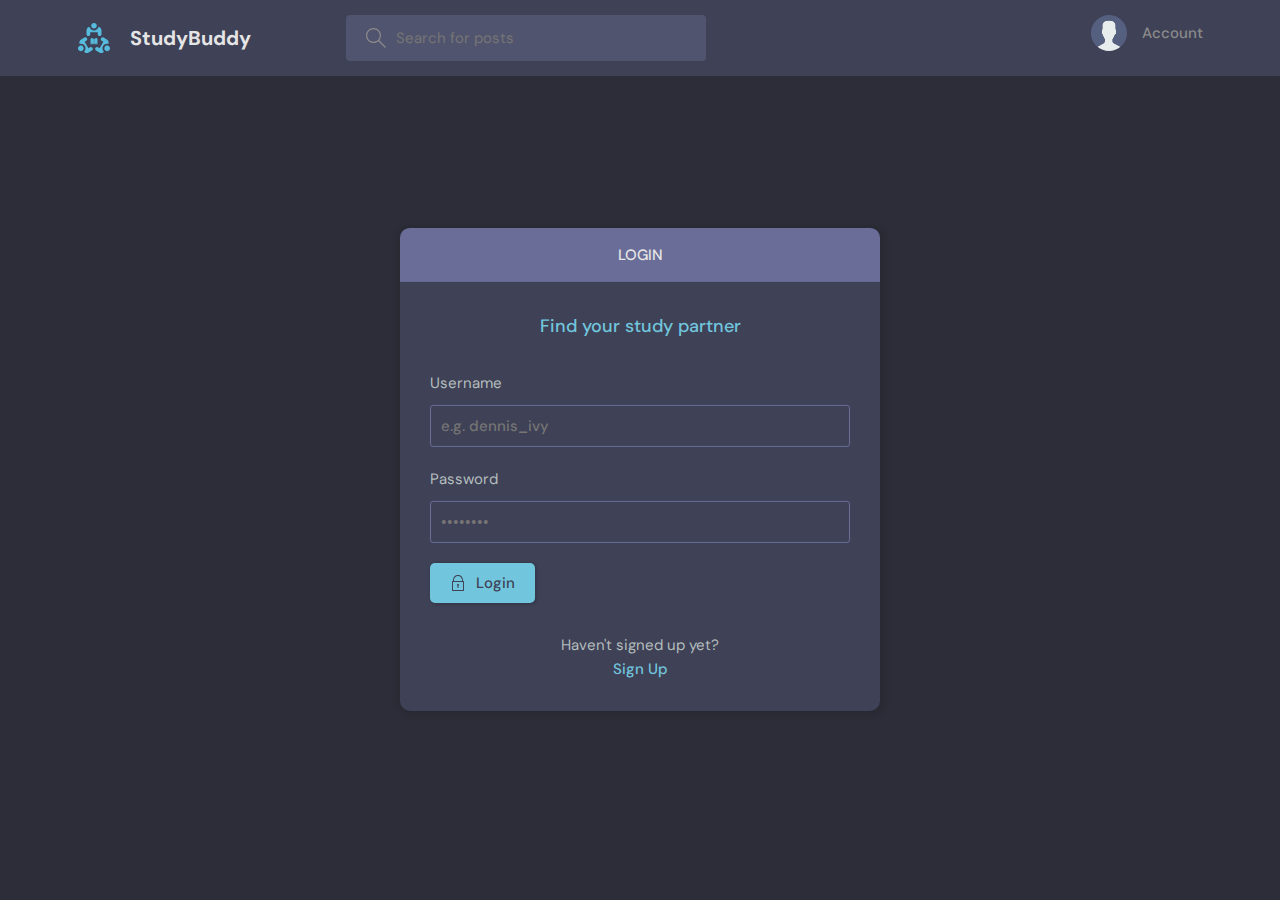
<file: theme/login.html>
<!DOCTYPE html>
<html lang="en">
  <head>
    <meta charset="UTF-8" />
    <meta http-equiv="X-UA-Compatible" content="IE=edge" />
    <meta name="viewport" content="width=device-width, initial-scale=1.0" />
    <link rel="shortcut icon" href="assets/favicon.ico" type="image/x-icon" />
    <link rel="stylesheet" href="style.css" />
    <title>StudyBuddy - Find study partners around the world!</title>
  </head>
  <body>
    <header class="header header--loggedIn">
      <div class="container">
        <a href="/" class="header__logo">
          <img src="assets/logo.svg" />
          <h1>StudyBuddy</h1>
        </a>
        <form class="header__search">
          <label>
            <svg
              version="1.1"
              xmlns="http://www.w3.org/2000/svg"
              width="32"
              height="32"
              viewBox="0 0 32 32"
            >
              <title>search</title>
              <path
                d="M32 30.586l-10.845-10.845c1.771-2.092 2.845-4.791 2.845-7.741 0-6.617-5.383-12-12-12s-12 5.383-12 12c0 6.617 5.383 12 12 12 2.949 0 5.649-1.074 7.741-2.845l10.845 10.845 1.414-1.414zM12 22c-5.514 0-10-4.486-10-10s4.486-10 10-10c5.514 0 10 4.486 10 10s-4.486 10-10 10z"
              ></path>
            </svg>
            <input placeholder="Search for posts" />
          </label>
        </form>
        <nav class="header__menu">
          <!-- Not Logged In -->
          <a href="/login.html">
            <img src="./assets/avatar.svg" />
            <p>Account</p>
          </a>

          <!-- Logged In -->
          <!-- <a href="#">
            <div class="avatar avatar--medium active">
              <img src="https://randomuser.me/api/portraits/men/37.jpg" />
            </div>
            <p>John Doe <span>@john_doe</span></p>
            <svg
              version="1.1"
              xmlns="http://www.w3.org/2000/svg"
              width="32"
              height="32"
              viewBox="0 0 32 32"
            >
              <title>chevron-down</title>
              <path d="M16 21l-13-13h-3l16 16 16-16h-3l-13 13z"></path>
            </svg>
          </a> -->
        </nav>
      </div>
    </header>
    <main class="auth layout">
      <div class="container">
        <div class="layout__box">
          <div class="layout__boxHeader">
            <div class="layout__boxTitle">
              <h3>Login</h3>
            </div>
          </div>
          <div class="layout__body">
            <h2 class="auth__tagline">Find your study partner</h2>

            <form class="form" action="#">
              <div class="form__group form__group">
                <label for="room_name">Username</label>
                <input id="username" name="username" type="text" placeholder="e.g. dennis_ivy" />
              </div>
              <div class="form__group">
                <label for="password">Password</label>
                <input
                  id="password"
                  name="password"
                  type="password"
                  placeholder="&bull;&bull;&bull;&bull;&bull;&bull;&bull;&bull;"
                />
              </div>

              <button class="btn btn--main" type="submit">
                <svg
                  version="1.1"
                  xmlns="http://www.w3.org/2000/svg"
                  width="32"
                  height="32"
                  viewBox="0 0 32 32"
                >
                  <title>lock</title>
                  <path
                    d="M27 12h-1v-2c0-5.514-4.486-10-10-10s-10 4.486-10 10v2h-1c-0.553 0-1 0.447-1 1v18c0 0.553 0.447 1 1 1h22c0.553 0 1-0.447 1-1v-18c0-0.553-0.447-1-1-1zM8 10c0-4.411 3.589-8 8-8s8 3.589 8 8v2h-16v-2zM26 30h-20v-16h20v16z"
                  ></path>
                  <path
                    d="M15 21.694v4.306h2v-4.306c0.587-0.348 1-0.961 1-1.694 0-1.105-0.895-2-2-2s-2 0.895-2 2c0 0.732 0.413 1.345 1 1.694z"
                  ></path>
                </svg>

                Login
              </button>
            </form>

            <div class="auth__action">
              <p>Haven't signed up yet?</p>
              <a href="signup.html" class="btn btn--link">Sign Up</a>
            </div>
          </div>
        </div>
      </div>
    </main>
  </body>
</html>
</file>
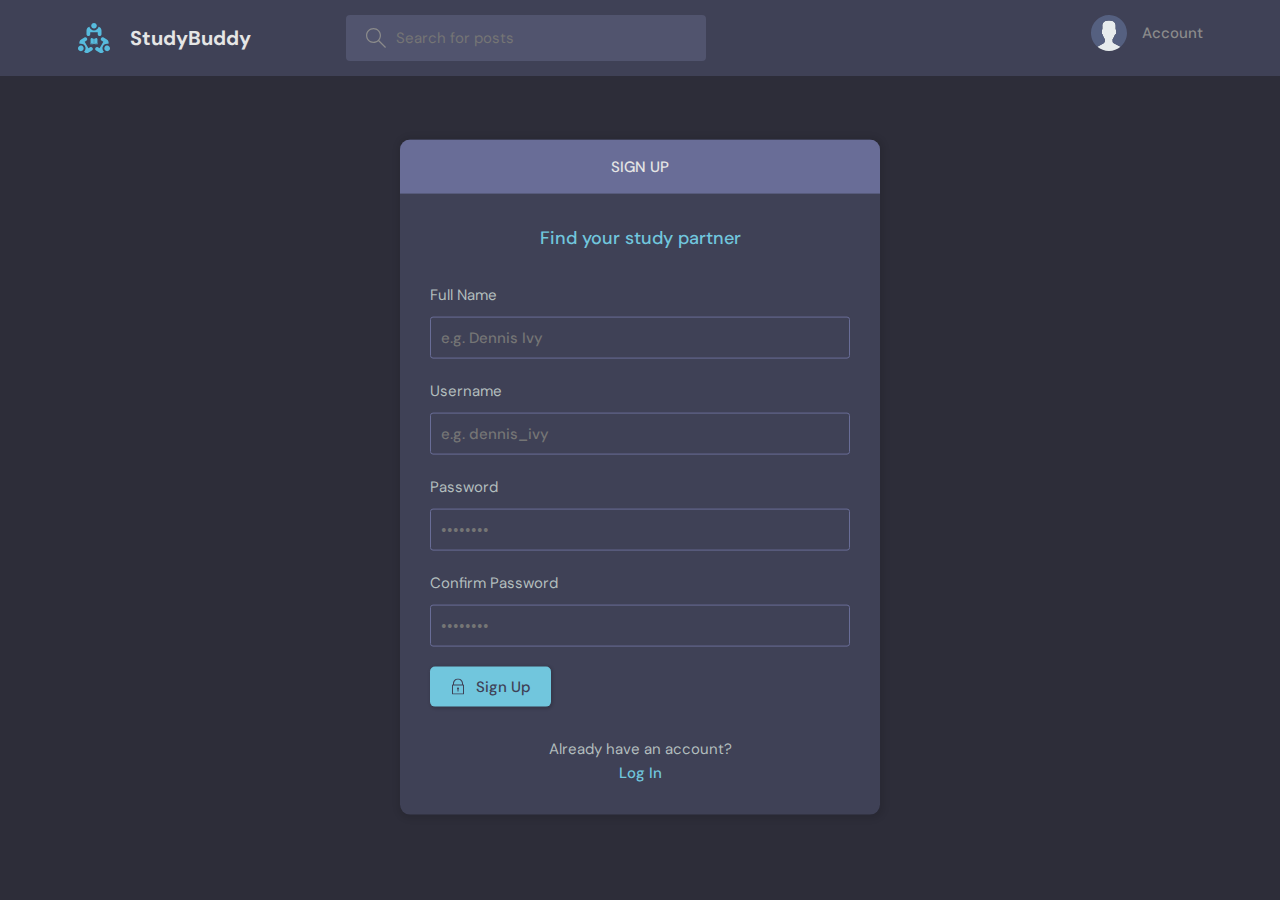
<file: theme/signup.html>
<!DOCTYPE html>
<html lang="en">
  <head>
    <meta charset="UTF-8" />
    <meta http-equiv="X-UA-Compatible" content="IE=edge" />
    <meta name="viewport" content="width=device-width, initial-scale=1.0" />
    <link rel="shortcut icon" href="assets/favicon.ico" type="image/x-icon" />
    <link rel="stylesheet" href="style.css" />
    <title>StudyBuddy - Find study partners around the world!</title>
  </head>
  <body>
    <header class="header header--loggedIn">
      <div class="container">
        <a href="/" class="header__logo">
          <img src="assets/logo.svg" />
          <h1>StudyBuddy</h1>
        </a>
        <form class="header__search">
          <label>
            <svg
              version="1.1"
              xmlns="http://www.w3.org/2000/svg"
              width="32"
              height="32"
              viewBox="0 0 32 32"
            >
              <title>search</title>
              <path
                d="M32 30.586l-10.845-10.845c1.771-2.092 2.845-4.791 2.845-7.741 0-6.617-5.383-12-12-12s-12 5.383-12 12c0 6.617 5.383 12 12 12 2.949 0 5.649-1.074 7.741-2.845l10.845 10.845 1.414-1.414zM12 22c-5.514 0-10-4.486-10-10s4.486-10 10-10c5.514 0 10 4.486 10 10s-4.486 10-10 10z"
              ></path>
            </svg>
            <input placeholder="Search for posts" />
          </label>
        </form>
        <nav class="header__menu">
          <!-- Not Logged In -->
          <a href="/login.html">
            <img src="./assets/avatar.svg" />
            <p>Account</p>
          </a>

          <!-- Logged In -->
          <!-- <a href="#">
            <div class="avatar avatar--medium active">
              <img src="https://randomuser.me/api/portraits/men/37.jpg" />
            </div>
            <p>John Doe <span>@john_doe</span></p>
            <svg
              version="1.1"
              xmlns="http://www.w3.org/2000/svg"
              width="32"
              height="32"
              viewBox="0 0 32 32"
            >
              <title>chevron-down</title>
              <path d="M16 21l-13-13h-3l16 16 16-16h-3l-13 13z"></path>
            </svg>
          </a> -->
        </nav>
      </div>
    </header>
    <main class="auth layout">
      <div class="container">
        <div class="layout__box">
          <div class="layout__boxHeader">
            <div class="layout__boxTitle">
              <h3>Sign up</h3>
            </div>
          </div>
          <div class="layout__body">
            <h2 class="auth__tagline">Find your study partner</h2>

            <form class="form" action="#">
              <div class="form__group form__group">
                <label for="fullname">Full Name</label>
                <input id="fullname" name="fullname" type="text" placeholder="e.g. Dennis Ivy" />
              </div>
              <div class="form__group form__group">
                <label for="room_name">Username</label>
                <input id="username" name="username" type="text" placeholder="e.g. dennis_ivy" />
              </div>
              <div class="form__group">
                <label for="password">Password</label>
                <input
                  id="password"
                  name="password"
                  type="password"
                  placeholder="&bull;&bull;&bull;&bull;&bull;&bull;&bull;&bull;"
                />
              </div>

              <div class="form__group">
                <label for="confirm_password">Confirm Password</label>
                <input
                  id="confirm_password"
                  name="confirm_password"
                  type="password"
                  placeholder="&bull;&bull;&bull;&bull;&bull;&bull;&bull;&bull;"
                />
              </div>

              <button class="btn btn--main" type="submit">
                <svg
                  version="1.1"
                  xmlns="http://www.w3.org/2000/svg"
                  width="32"
                  height="32"
                  viewBox="0 0 32 32"
                >
                  <title>lock</title>
                  <path
                    d="M27 12h-1v-2c0-5.514-4.486-10-10-10s-10 4.486-10 10v2h-1c-0.553 0-1 0.447-1 1v18c0 0.553 0.447 1 1 1h22c0.553 0 1-0.447 1-1v-18c0-0.553-0.447-1-1-1zM8 10c0-4.411 3.589-8 8-8s8 3.589 8 8v2h-16v-2zM26 30h-20v-16h20v16z"
                  ></path>
                  <path
                    d="M15 21.694v4.306h2v-4.306c0.587-0.348 1-0.961 1-1.694 0-1.105-0.895-2-2-2s-2 0.895-2 2c0 0.732 0.413 1.345 1 1.694z"
                  ></path>
                </svg>

                Sign Up
              </button>
            </form>

            <div class="auth__action">
              <p>Already have an account?</p>
              <a href="login.html" class="btn btn--link">Log In</a>
            </div>
          </div>
        </div>
      </div>
    </main>
  </body>
</html>
</file>
<file: theme/style.css>
@import url("https://fonts.googleapis.com/css2?family=DM+Sans:wght@400;500;700&display=swap");

:root {
  --color-main: #71c6dd;
  --color-main-light: #e1f6fb;
  --color-dark: #3f4156;
  --color-dark-medium: #51546e;
  --color-dark-light: #696d97;
  --color-light: #e5e5e5;
  --color-gray: #8b8b8b;
  --color-light-gray: #b2bdbd;
  --color-bg: #2d2d39;
  --color-success: #5dd693;
  --color-error: #fc4b0b;
}

/*========== base styles ==========*/

* {
  font-family: "DM Sans", -apple-system, BlinkMacSystemFont, "Segoe UI", Roboto, Oxygen, Ubuntu, Cantarell, "Open Sans",
    "Helvetica Neue", sans-serif;
  margin: 0;
  padding: 0;
  box-sizing: border-box;
  text-rendering: optimizeLegibility;
  /* color: inherit; */
  font-size: inherit;
}

html {
  font-size: 56.25%;
}

@media only screen and (min-width: 1200px) {
  html {
    font-size: 62.5%;
  }
}

@media only screen and (min-width: 2100px) {
  html {
    font-size: 75%;
  }
}

body {
  line-height: 1.6;
  font-weight: 400;
  font-size: 1.5rem;
  color: var(--color-light-gray);
  background-color: var(--color-bg);
  min-height: 100vh;
}

img {
  width: 100%;
}

a {
  display: inline-block;
  color: var(--color-main);
  text-decoration: none;
}

/*========== components ==========*/
.container {
  max-width: 120rem;
  width: 90%;
  margin: auto;
}

.btn {
  background-color: transparent;
  border: none;
  display: inline-flex;
  align-items: center;
  gap: 1rem;
  cursor: pointer;
  transition: all ease-in-out 0.3s;
  padding: 1rem 2rem;
  border-radius: 5px;
  box-shadow: 1px 1px 3px 1px rgba(0, 0, 0, 0.15);
  font-weight: 500;
}

.btn--link {
  border-radius: 0;
  padding: 0;
  color: var(--color-main);
  box-shadow: none;
}

.btn--link:hover {
  text-decoration: underline;
}

.btn--main {
  background-color: var(--color-main);
  color: var(--color-dark);
}

.btn:hover {
  opacity: 0.9;
}

.btn--dark {
  background-color: var(--color-dark-light);
  color: var(--color-light);
}

.btn > svg {
  fill: currentColor;
  width: 1.6rem;
  height: 1.6rem;
}

.btn--pill {
  border-radius: 10rem;
  font-size: 1.4rem;
  font-weight: 700;
  padding: 6px 2.5rem;
  color: var(--color-main);
  background: transparent;
  border: 2px solid var(--color-main);
}

.action-button {
  background: transparent;
  border: none;
  outline: none;
  cursor: pointer;
}

.avatar {
  position: relative;
  display: inline-block;
  border-radius: 50%;
  border: 2px solid var(--color-main);
}

.avatar img {
  display: block;
  border-radius: 50%;
  object-fit: cover;
  object-position: center;
}

.avatar::after {
  content: "";
  display: block;
  position: absolute;
  background-color: var(--color-gray);
  z-index: 111;
  border-radius: 50%;
  border: 0.3rem solid var(--color-dark);
}

.avatar.active::after {
  background-color: var(--color-success);
}

.avatar.avatar--small img {
  width: 2.8rem;
  height: 2.8rem;
}

.avatar.avatar--small:after {
  width: 0.7rem;
  height: 0.7rem;
  bottom: 0px;
  right: -6px;
}

.avatar.avatar--medium img {
  width: 3.6rem;
  height: 3.6rem;
  border-radius: 50%;
}

.avatar.avatar--medium:after {
  width: 0.7rem;
  height: 0.7rem;
  bottom: 0px;
  right: -6px;
}

.avatar.avatar--large img {
  display: block;
  width: 8rem;
  height: 8rem;
  border-radius: 50%;
}

.avatar.avatar--large:after {
  width: 1rem;
  height: 1rem;
  bottom: 2px;
  right: 3.5px;
}

.scroll::-webkit-scrollbar {
  width: 0.6rem;
  background-color: rgb(41, 41, 46);
}

.scroll::-webkit-scrollbar-thumb {
  border-radius: 1rem;
  background-color: var(--color-gray);
}

.dropdown-menu {
  z-index: 111;
  position: absolute;
  top: 5rem;
  right: 0.5rem;
  background: var(--color-dark-light);
  border-radius: 5px;
  box-shadow: 1px 1px 3px 1px rgba(0, 0, 0, 0.15);
  overflow: hidden;
  display: none;
}

.dropdown-menu.show {
  display: block;
}

.dropdown-menu a {
  padding: 1.2rem 4rem;
  display: block;
  color: var(--color-light) !important;
  font-weight: 500;
  font-size: 1.4rem;
}

.dropdown-menu a:hover {
  background-color: var(--color-dark-medium);
}

.dropdown-menu > a:not(:last-child) {
  border-bottom: 1px solid var(--color-dark-medium);
}

.dropdown-menu a svg {
  fill: var(--color-light);
}

.mobile-menu {
  margin-bottom: 3rem;
}

.mobile-menuItems {
  display: flex;
  align-items: center;
  justify-content: center;
  gap: 1rem;
}

@media screen and (min-width: 500px) {
  .mobile-menu {
    display: none;
  }
}

/*==============================
=>  Header Section
================================*/

.header {
  padding: 1.5rem;
  background-color: var(--color-dark);
}

.header > .container {
  display: flex;
  gap: 9.5rem;
}

.header__logo,
.header__user {
  display: flex;
  gap: 2rem;
  align-items: center;
}

.header__logo > img {
  height: 3.2rem;
  width: 3.2rem;
}

.header__logo > h1 {
  font-weight: 700;
  font-size: 2rem;
  color: var(--color-light);
}

.header__search > label {
  background-color: var(--color-dark-medium);
  padding: 1.3rem 1rem;
  display: flex;
  align-items: center;
  gap: 1rem;
  border-radius: 4px;
}

.header__search svg {
  fill: var(--color-gray);
  width: 2rem;
  height: 2rem;
  margin-left: 1rem;
}

.header__search input {
  width: 30rem;
  background: transparent;
  border: none;
  outline: none;
  color: var(--color-light);
}

@media screen and (max-width: 800px) {
  .header__search input {
    width: 20rem;
  }

  .header > .container {
    gap: 3rem;
  }
}

@media screen and (max-width: 700px) {
  .header__logo h1 {
    display: none;
  }
}

@media screen and (max-width: 500px) {
  .header__search {
    display: none;
  }
}

.header__menu {
  margin-left: auto;
  position: relative;
}

.header__menu a {
  display: flex;
  gap: 1.5rem;
  align-items: center;
  font-weight: 500;
  text-decoration: none;
  color: var(--color-gray);
}

.header__menu img {
  height: 3.6rem;
}

.header__menu p {
  line-height: 1.2;
}

.header__menu span {
  color: var(--color-main);
  font-weight: 500;
  font-size: 1.4rem;
  display: block;
}

.header__menu svg {
  width: 1.6rem;
  height: 1.6rem;
  fill: var(--color-dark-light);
}

.dropdown-button {
  background: transparent;
  border: 0;
  outline: 0;
  cursor: pointer;
}

.dropdown-button:hover svg {
  fill: var(--color-main);
}

/*==============================
=>  Layout
================================*/

.layout {
  margin-top: 2.4rem;
}

.layout > .container {
  display: flex;
  justify-content: space-between;
  align-items: flex-start;
}

.layout--3 > .container > div:first-child {
  flex-basis: 18%;
  max-width: 22.5rem;
}

.layout--3 > .container > div:nth-child(2) {
  flex-basis: 50%;
}

.layout--3 > .container > div:last-child {
  flex-basis: 25%;
}

.layout--2 > .container > div:first-child {
  flex-basis: 72%;
}

.layout--2 > .container > div:last-child {
  flex-basis: 25%;
}
/*========== Layout Box ==========*/

.layout__box {
  width: 90%;
  max-width: 48rem;
  min-height: 40rem;
  position: absolute;
  top: 50%;
  left: 50%;
  transform: translate(-50%, -46%);
  background-color: var(--color-dark);
  border-radius: 1rem;
  box-shadow: 1px 1px 6px 3px rgba(0, 0, 0, 0.1);
  overflow: hidden;
}

.layout__boxHeader {
  display: flex;
  padding: 1.5rem;
  background-color: var(--color-dark-light);
}

.layout__boxTitle {
  display: flex;
  gap: 1.5rem;
  align-items: center;
}

.layout__boxTitle h3 {
  text-transform: uppercase;
  font-weight: 500;
  color: var(--color-light);
}

.layout__boxTitle svg {
  width: 1.6rem;
  height: 1.6rem;
  fill: var(--color-main);
}

.layout__body {
  margin: 3rem;
}

@media screen and (max-width: 900px) {
  .activities,
  .topics {
    display: none;
  }

  .layout--3 > .container > div:nth-child(2) {
    flex-basis: 100%;
  }
}

/*==============================
=>  Topics
================================*/

.form__group {
  margin-bottom: 2rem;
  width: 100%;
}

.form__split {
  display: flex;
  gap: 1.5rem;
}

.form__group label {
  display: block;
  font-size: 1.5rem;
  margin-bottom: 1rem;
}

.form__group input,
.form__group textarea,
.form__group select {
  background: transparent;
  border: 1px solid var(--color-dark-light);
  padding: 1rem;
  border-radius: 3px;
  width: 100%;
  color: var(--color-light);
  font-weight: 500;
  outline: none;
}

.form__group input:focus,
.form__group textarea:focus {
  border-color: var(--color-main);
}

.form__group textarea {
  background: transparent;
  height: 10rem;
  resize: none;
}

.form__group select {
  color: var(--color-gray);
  font-weight: 400;
}

.form__group select option {
  background-color: var(--color-dark-light);
  color: var(--color-light);
  padding: 0 10rem;
}

.form__action {
  display: flex;
  justify-content: flex-end;
  gap: 3rem;
}

.form__hide {
  position: absolute;
  left: -9999px;
}

.form__avatar label {
  text-align: center;
  font-size: 1.8rem;
  font-weight: 500;
  color: var(--color-main);
  cursor: pointer;
}

.form__avatar label:hover {
  text-decoration: underline;
}

/*==============================
=>  Topics
================================*/

.topics__header {
  margin-bottom: 2rem;
}

.topics__header h2 {
  text-transform: uppercase;
  font-weight: 500;
  color: var(--color-dark-light);
}

.topics__list {
  list-style: none;
}

.topics__list li a {
  display: flex;
  justify-content: space-between;
  margin-bottom: 3rem;
  font-weight: 500;
  color: var(--color-light-gray);
  transition: all 0.3s ease-in-out;
}

.topics__list li a.active,
.topics__list li a:hover {
  color: var(--color-main);
}

.topics__list li a span {
  padding: 0.5rem 1rem;
  background-color: var(--color-dark);
  border-radius: 3px;
  font-size: 1.3rem;
  font-weight: 700;
  letter-spacing: 1px;
}

.topics-page a:hover {
  text-decoration: underline;
}

.topics-page .topics__list li:not(:last-child) a {
  margin: 2rem 0;
  padding-bottom: 1rem;
  text-decoration: none;
  border-bottom: 1px solid var(--color-dark-medium);
}

.topics-page .header__search {
  display: block;
}

@media screen and (max-width: 500px) {
  .mobile-menu .header__search {
    display: block;
    margin-bottom: 2.4rem;
  }
}

/*==============================
=>  Room List
================================*/

.roomList__header {
  display: flex;
  justify-content: space-between;
  align-items: center;
  margin-bottom: 2.4rem;
}

.roomList__header h2 {
  text-transform: uppercase;
  font-weight: 500;
  color: var(--color-light);
  letter-spacing: 1px;
}

.roomList__header p {
  font-weight: 500;
  color: var(--color-dark-light);
}

/*========== Room List Room ==========*/

.roomListRoom {
  margin-bottom: 2.4rem;
  background-color: var(--color-dark);
  border-radius: 1rem;
  padding: 2rem;
}

.roomListRoom__header {
  display: flex;
  justify-content: space-between;
  align-items: center;
}

.roomListRoom__author {
  font-weight: 500;
  display: flex;
  align-items: center;
  gap: 1rem;
}

.roomListRoom__actions {
  display: flex;
  align-items: flex-start;
  gap: 1rem;
  position: relative;
}

.roomListRoom__actions span {
  font-size: 1.4rem;
  font-weight: 500;
}

.roomListRoom__actions svg {
  fill: var(--color-main);

  width: 1.6rem;
  height: 1.6rem;
}

.roomListRoom__content {
  margin: 1rem 0;
}

.roomListRoom__content a {
  font-size: 2rem;
  font-weight: 500;
  margin-bottom: 1.5rem;
  color: var(--color-light);
  transition: all 0.3s ease-in-out;
}

.roomListRoom__content a:hover {
  color: var(--color-main);
}

.roomListRoom__meta {
  border-top: 1px solid var(--color-dark-medium);
  padding-top: 1rem;
  display: flex;
  align-items: center;
  justify-content: space-between;
}

.roomListRoom__joined {
  color: var(--color-light-gray);
  display: flex;
  align-items: center;
  gap: 1rem;
  font-size: 1.4rem;
  font-weight: 500;
}

.roomListRoom__joined svg {
  fill: var(--color-main);
  width: 1.6rem;
  height: 1.6rem;
}

.roomListRoom__topic {
  padding: 5px 1.5rem;
  background-color: var(--color-dark-medium);
  border-radius: 5rem;
  font-weight: 500;
  font-size: 1.3rem;
}

/*==============================
=>  Activities
================================*/

.activities {
  background: var(--color-dark);
  border-radius: 5px;
  overflow: hidden;
}

.activities__header h2 {
  background-color: var(--color-dark-light);
  text-transform: uppercase;
  font-weight: 500;
  padding: 1rem 1.5rem;
  color: var(--color-light);
  letter-spacing: 1px;
  font-size: 1.4rem;
}

.activities__box {
  margin: 1.5rem;
  padding: 1.5rem;
  border: 2px solid var(--color-dark-medium);
  border-radius: 5px;
}

.activities__boxHeader p {
  font-size: 1.4rem;
  line-height: 1.3;
}

.activities__boxHeader p span {
  color: var(--color-gray);
  font-size: 1.2rem;
  display: block;
}

.activities__boxContent {
  margin-left: 4.2rem;
}

.activities__boxContent {
  font-size: 1.4rem;
}

.activities__boxContent a:hover {
  text-decoration: underline;
}

.activities__boxRoomContent {
  background: var(--color-bg);
  padding: 1rem;
  border-radius: 5px;
  margin-top: 1rem;
  margin-left: -4.2rem;
}

.roomListRoom__actions svg {
  fill: var(--color-light-gray);
}

/*==============================
=>  Create Room
================================*/

.create-room.layout .layout__box {
  max-width: 68rem;
}

/*==============================
=>  Update Account
================================*/

.update-account.layout .layout__box {
  max-width: 68rem;
}

/*==============================
=>  Delete Item
================================*/

.delete-item.layout .layout__box {
  max-width: 68rem;
}

/*==============================
=>  Auth
================================*/

.auth__tagline {
  text-align: center;
  margin-bottom: 3rem;
  color: var(--color-main);
  font-weight: 500;
  font-size: 1.8rem;
}
.auth .layout__boxHeader {
  text-align: center;
  justify-content: center;
}

.auth__action {
  margin-top: 3rem;
  text-align: center;
}

/*==============================
=>  Settings
================================*/

.settings__avatar {
  margin-bottom: 3rem;
  text-align: center;
  margin: 0 auto;
  display: flex;
  justify-content: center;
}

.settings__avatar .avatar {
  margin: 1rem;
}

/*==============================
=>  Profile
================================*/
.profile {
  margin-bottom: 3rem;
}

.profile__avatar {
  text-align: center;
}

.profile__info {
  text-align: center;
}

.profile__info h3 {
  font-size: 2rem;
  color: var(--color-light);
  font-weight: 400;
}

.profile__info p {
  color: var(--color-main);
  font-weight: 500;
  margin-bottom: 1rem;
}

.profile__about {
  margin-top: 2rem;
}

.profile__about h3 {
  text-transform: uppercase;
  color: var(--color-dark-light);
  margin-bottom: 0.5rem;
}

.profile-page .roomList__header {
  margin-bottom: 1.5rem;
}

.profile-page .roomList__header h2 {
  color: var(--color-dark-light);
}

/*==============================
=>  Room
================================*/

.room,
.participants {
  background: var(--color-dark);
  max-height: 87.5vh;
  border-radius: 0.7rem;
  overflow: hidden;
  position: relative;
}

@media screen and (max-width: 900px) {
  .participants {
    display: none;
  }

  .layout--2 > .container > div:first-child {
    flex-basis: 100%;
  }
}

.room__top,
.participants__top {
  background: var(--color-dark-light);
  display: flex;
  justify-content: space-between;
  align-items: center;
  padding: 1rem 2rem;
  position: relative;
}

.room__top svg,
.thread__top svg {
  width: 1.6rem;
  height: 1.6rem;
  fill: var(--color-light);
  cursor: pointer;
}

.room__topLeft {
  display: flex;
  align-items: flex-end;
  gap: 1rem;
}

.room__topLeft h3,
.participants__top {
  text-transform: uppercase;
  font-weight: 500;
  color: var(--color-light);
}

.room__topLeft svg {
  width: 1.6rem;
  height: 1.6rem;
  fill: var(--color-light);
}

.room__topRight {
  display: flex;
  column-gap: 1em;
}

.room__topRight svg {
  fill: var(--color-main-light);
}

.room__header {
  max-height: 30vh;
  overflow-y: auto;
  position: absolute;
  width: 95%;
  background: var(--color-dark);
  z-index: 999;
  top: 4.4rem;
  padding-top: 2rem;
  padding-bottom: 1rem;
}

@media screen and (max-width: 500px) {
  .room__header {
    top: 4.3rem;
    padding-right: 2rem;
  }
}

.room__box {
  padding-left: 2rem;
  padding-right: 2rem;
  height: 80.5vh;
  /* overflow-y: auto; */
  padding-bottom: 0;
}

@media screen and (max-width: 500px) {
  .room__box {
    padding-left: 2.5rem;
    padding-right: 2rem;
    height: 80.5vh;
    overflow-y: auto;
    padding-bottom: 0;
  }
}

.room__info {
  display: flex;
  justify-content: space-between;
}

.room__info h3 {
  font-size: 2.4rem;
  font-weight: 500;
  color: var(--color-main);
}

.room__hosted p {
  text-transform: uppercase;
  color: var(--color-gray);
  font-size: 1.2rem;
  font-weight: 700;
  line-height: 2;
}

.room__author {
  display: flex;
  gap: 1rem;
  align-items: center;
  margin-bottom: 1rem;
  transition: all 0.3s ease-in-out;
}

.room__author:hover {
  text-decoration: underline;
}

.room__topics {
  padding: 0.5rem 1.5rem;
  background: var(--color-dark-light);
  color: var(--color-light);
  display: inline-block;
  font-size: 1.4rem;
  border-radius: 1.5rem;
  margin: 1rem 0;
}

.room__conversation {
  margin-top: 1rem;
  margin-bottom: 4rem;
  height: 64%;
}

.threads h3 {
  text-transform: uppercase;
  font-weight: 500;
  color: var(--color-gray);
}

.threads {
  background: var(--color-bg);
  border-radius: 0.7rem;
  overflow-y: auto;
  height: 100%;
  margin-top: 28vh;
  padding: 0 2rem 4rem 2rem;
}

.thread {
  border-left: 2px solid var(--color-dark);
  padding-left: 1rem;
  margin: 2rem 0;
  padding: 2rem;
}

.thread__top {
  display: flex;
  align-items: center;
  justify-content: space-between;
}

.thread__top svg {
  fill: var(--color-dark-light);
}

.thread__author {
  display: flex;
  align-items: center;
  gap: 1.5rem;
  font-size: 1.4rem;
}

.thread__authorInfo {
  display: flex;
  align-items: center;
  gap: 1rem;
}

.thread__details {
  font-size: 1.4rem;
  margin-top: 0.5rem;
}

.room__message {
  padding: 2rem;
  position: absolute;
  z-index: 111;
  bottom: 0;
  left: 0;
  right: 0;
  background: transparent;
}

.room__message > form > input {
  resize: none;
  background-color: var(--color-dark-light);
  color: var(--color-light);
  border: none;
  outline: none;
  border-radius: 0.7rem;
  height: 4.5rem;
  width: 100%;
  margin-top: -1rem;
  padding: 1.2rem;
  font-size: 1.4rem;
  font-weight: 500;
  position: relative;
}

.room__message > form > input::placeholder {
  color: var(--color-light-gray);
}

.participants__top span {
  color: var(--color-main);
  font-size: 1.3rem;
  text-transform: none;
}

.participants__top {
  justify-content: flex-start;
  gap: 0.5rem;
}

.participants__list {
  padding: 2rem;
  height: 82.5vh;
  overflow-y: scroll;
  padding-bottom: 0;
}

.participant {
  display: flex;
  align-items: center;
  gap: 1.5rem;
  margin-bottom: 2rem;
}

.participant p {
  color: var(--color-light-gray);
  line-height: 1.2;
}

.participant span {
  display: block;
  font-weight: 500;
  color: var(--color-main);
  font-weight: 1.4rem;
}
</file>
